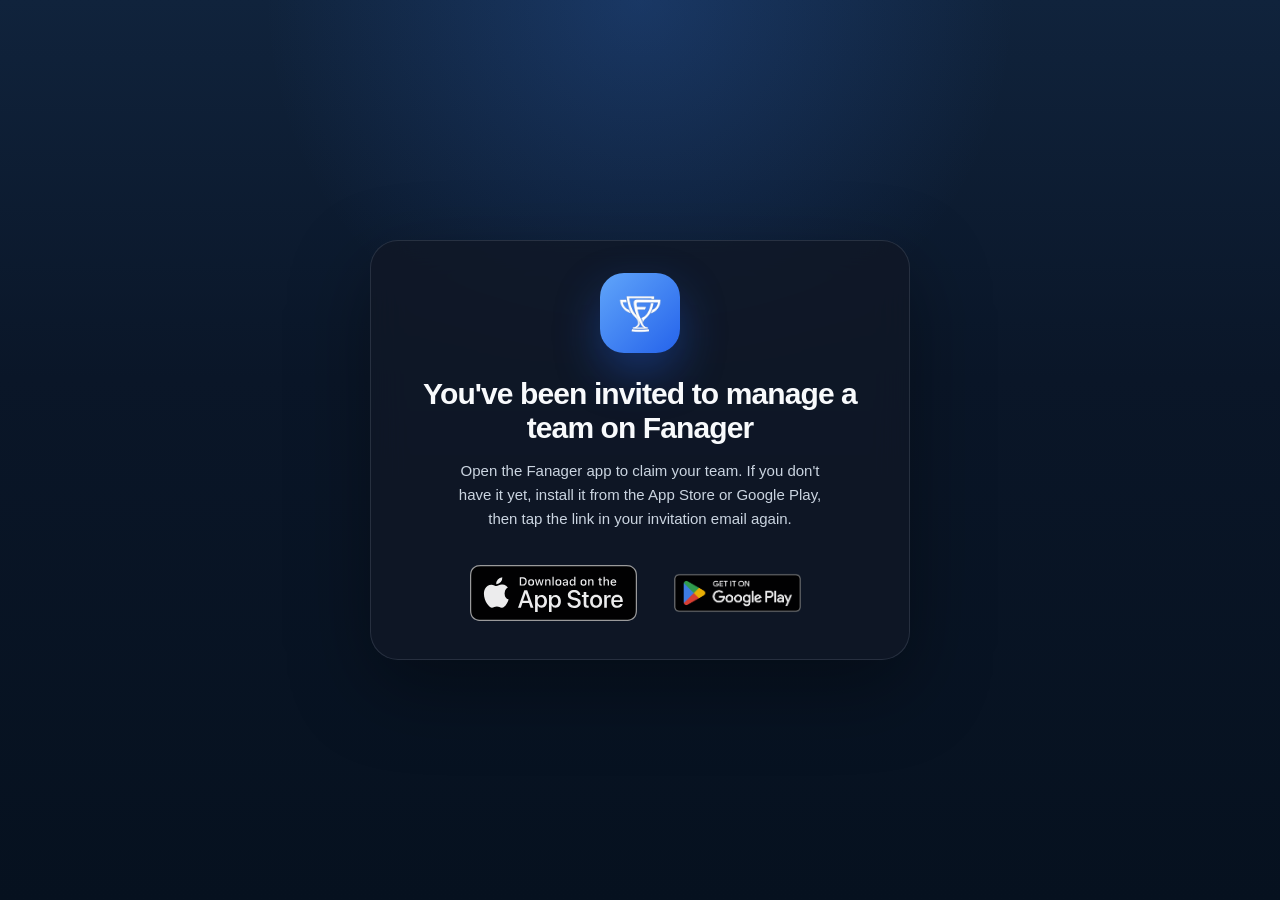
<file: claim.html>
<!DOCTYPE html>
<html lang="en">
<head>
  <meta charset="UTF-8">
  <meta name="viewport" content="width=device-width, initial-scale=1.0">
  <meta name="robots" content="noindex">
  <title>Claim your team — Fanager</title>

  <style>
    :root {
      --bg: #0a1628;
      --panel: rgba(17, 24, 39, 0.82);
      --panel-border: rgba(148, 163, 184, 0.18);
      --text: #f8fafc;
      --muted: #94a3b8;
      --accent: #3b82f6;
      --accent-strong: #2563eb;
      --shadow: 0 28px 80px rgba(0, 0, 0, 0.35);
    }

    * {
      box-sizing: border-box;
      margin: 0;
      padding: 0;
    }

    body {
      font-family: -apple-system, BlinkMacSystemFont, 'Segoe UI', Roboto, sans-serif;
      background:
        radial-gradient(circle at top, rgba(59, 130, 246, 0.22), transparent 34%),
        linear-gradient(180deg, #10233c 0%, var(--bg) 42%, #06111f 100%);
      color: var(--text);
      min-height: 100vh;
      display: flex;
      align-items: center;
      justify-content: center;
      padding: 24px;
      text-align: center;
    }

    .shell {
      width: min(100%, 540px);
      background: var(--panel);
      border: 1px solid var(--panel-border);
      border-radius: 28px;
      box-shadow: var(--shadow);
      backdrop-filter: blur(18px);
      padding: 32px 24px;
    }

    .landing {
      display: flex;
      flex-direction: column;
      align-items: center;
    }

    .logo {
      width: 80px;
      height: 80px;
      border-radius: 24px;
      display: flex;
      align-items: center;
      justify-content: center;
      margin-bottom: 24px;
      background: linear-gradient(135deg, #60a5fa 0%, #2563eb 100%);
      box-shadow: 0 20px 45px rgba(37, 99, 235, 0.35);
      padding: 14px;
    }

    .logo img {
      display: block;
      width: 100%;
      height: 100%;
      object-fit: contain;
    }

    h1 {
      font-size: clamp(24px, 3.6vw, 30px);
      font-weight: 800;
      letter-spacing: -0.03em;
      margin-bottom: 14px;
    }

    .subtitle {
      color: #cbd5e1;
      font-size: 15px;
      line-height: 1.6;
      margin-bottom: 28px;
      max-width: 380px;
    }

    .store-buttons {
      display: flex;
      flex-wrap: wrap;
      justify-content: center;
      align-items: center;
      gap: 16px;
      width: 100%;
    }

    .store-badge {
      display: inline-flex;
      align-items: center;
      justify-content: center;
      border-radius: 18px;
      padding: 6px;
      transition: transform 0.2s ease, box-shadow 0.2s ease, opacity 0.2s ease, background 0.2s ease;
      opacity: 0.92;
    }

    .store-badge:hover {
      transform: translateY(-1px);
      opacity: 1;
    }

    .store-badge img {
      display: block;
      height: 56px;
      width: auto;
    }

    @media (max-width: 640px) {
      body {
        padding: 16px;
      }

      .shell {
        padding: 28px 20px;
      }

      .store-buttons {
        flex-direction: column;
        gap: 14px;
      }

      .store-badge img {
        height: 54px;
      }
    }
  </style>
</head>
<body>
  <div class="shell">
    <main class="landing">
      <div class="logo" aria-hidden="true">
        <img src="/images/branding/fanager-mark-white.png" alt="">
      </div>
      <h1>You've been invited to manage a team on Fanager</h1>
      <p class="subtitle">
        Open the Fanager app to claim your team. If you don't have it yet,
        install it from the App Store or Google Play, then tap the link in
        your invitation email again.
      </p>

      <div class="store-buttons">
        <a class="store-badge" href="https://apps.apple.com/app/fanager/id6759442301">
          <img src="/images/badges/app-store-badge.svg" alt="Download on the App Store">
        </a>
        <a class="store-badge" href="https://play.google.com/store/apps/details?id=com.leaguemgr.league_mgr_app">
          <img src="/images/badges/google-play-badge.png" alt="Get it on Google Play">
        </a>
      </div>
    </main>
  </div>
</body>
</html>
</file>
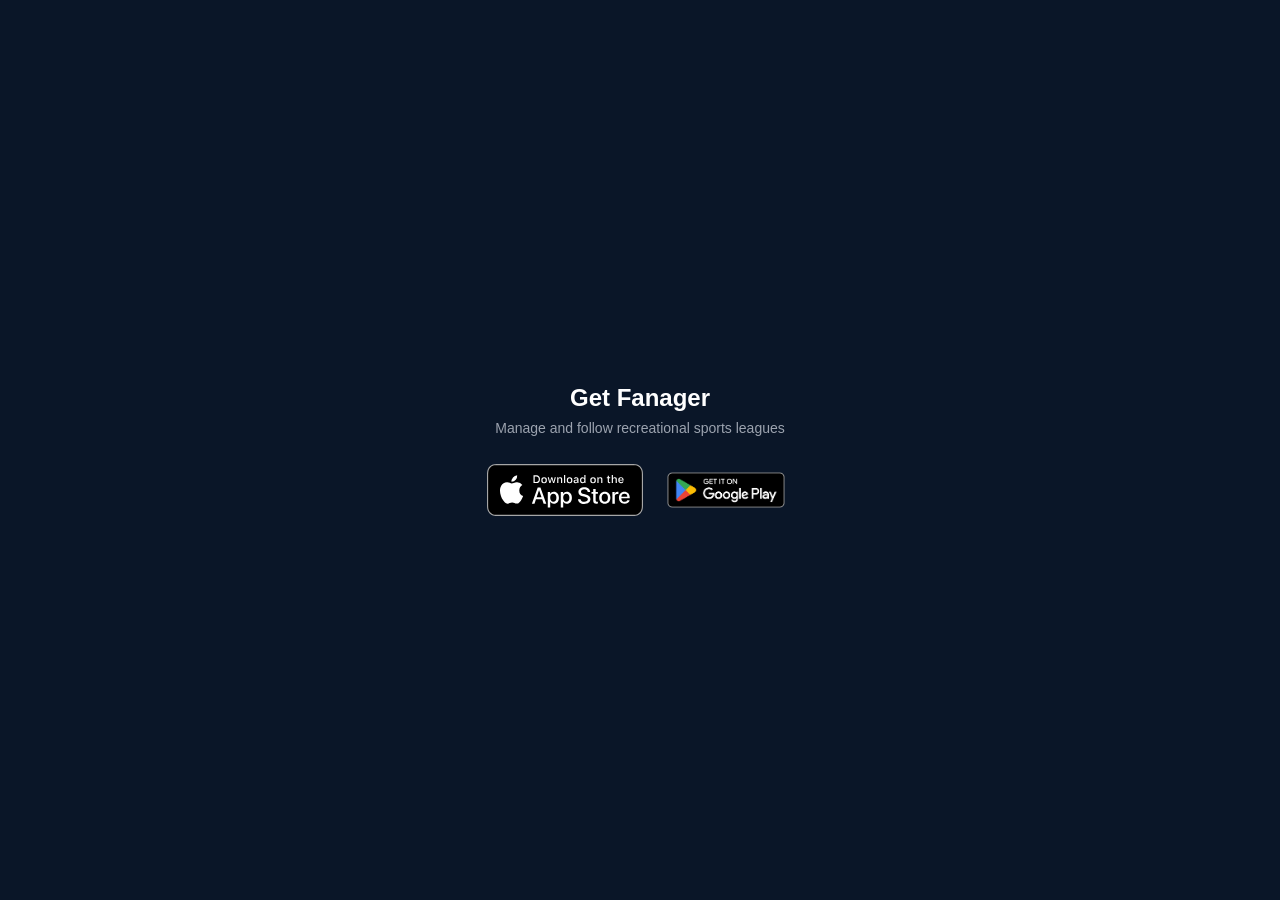
<file: get.html>
<!DOCTYPE html>
<html lang="en">
<head>
  <meta charset="UTF-8">
  <meta name="viewport" content="width=device-width, initial-scale=1.0">
  <meta name="robots" content="noindex">
  <title>Get Fanager</title>
  <style>
    body {
      margin: 0; min-height: 100vh; display: flex; align-items: center; justify-content: center;
      background: #0A1628; color: #fff;
      font-family: -apple-system, BlinkMacSystemFont, 'Segoe UI', Roboto, sans-serif;
      text-align: center;
    }
    main { padding: 32px 24px; }
    h1 { font-size: 24px; margin: 0 0 8px; }
    .subtitle { color: #9CA3AF; font-size: 14px; margin: 0 0 28px; }
    .store-buttons { display: flex; gap: 16px; justify-content: center; align-items: center; flex-wrap: wrap; }
    .store-badge img { height: 52px; display: block; }
  </style>
</head>
<body>
  <main>
    <h1>Get Fanager</h1>
    <p class="subtitle">Manage and follow recreational sports leagues</p>
    <div class="store-buttons">
      <a id="ios-store" class="store-badge" href="https://apps.apple.com/app/fanager/id6759442301">
        <img src="/images/badges/app-store-badge.svg" alt="Download on the App Store">
      </a>
      <a id="android-store" class="store-badge" href="https://play.google.com/store/apps/details?id=com.leaguemgr.league_mgr_app">
        <img src="/images/badges/google-play-badge.png" alt="Get it on Google Play">
      </a>
    </div>
  </main>
  <script>
    (function () {
      var iosStoreUrl = 'https://apps.apple.com/app/fanager/id6759442301';
      var androidStoreUrl =
        'https://play.google.com/store/apps/details?id=com.leaguemgr.league_mgr_app';

      // Banner QR short codes -> analytics template names. The QR encodes
      // /get?c=<code> to keep the QR at version 3-M; this page expands the
      // code into Play Console UTM attribution. Unknown/missing codes omit
      // the referrer. iOS attribution is intentionally dropped (App Store
      // URLs discard query params; Apple ct/pt campaigns are out of scope).
      var templateMap = {
        lp: 'league_promo',
        fs: 'final_score',
        ss: 'game_week',
        st: 'standings',
        sk: 'season_kickoff'
      };
      var code = new URLSearchParams(window.location.search).get('c');
      // hasOwnProperty guard: bare templateMap[code] would hit the
      // prototype chain for inputs like ?c=constructor.
      var template = Object.prototype.hasOwnProperty.call(templateMap, code)
        ? templateMap[code]
        : null;
      if (template) {
        androidStoreUrl += '&referrer=' +
          encodeURIComponent('utm_source=banner&utm_content=' + template);
      }
      document.getElementById('android-store').href = androidStoreUrl;

      // iPadOS Safari sends a desktop (Macintosh) UA by default, so iPads
      // land on this badge page instead of auto-redirecting. Accepted.
      var ua = navigator.userAgent || '';
      if (/iPhone|iPad|iPod/i.test(ua)) {
        window.location.replace(iosStoreUrl);
      } else if (/Android/i.test(ua)) {
        window.location.replace(androidStoreUrl);
      }
    })();
  </script>
</body>
</html>
</file>
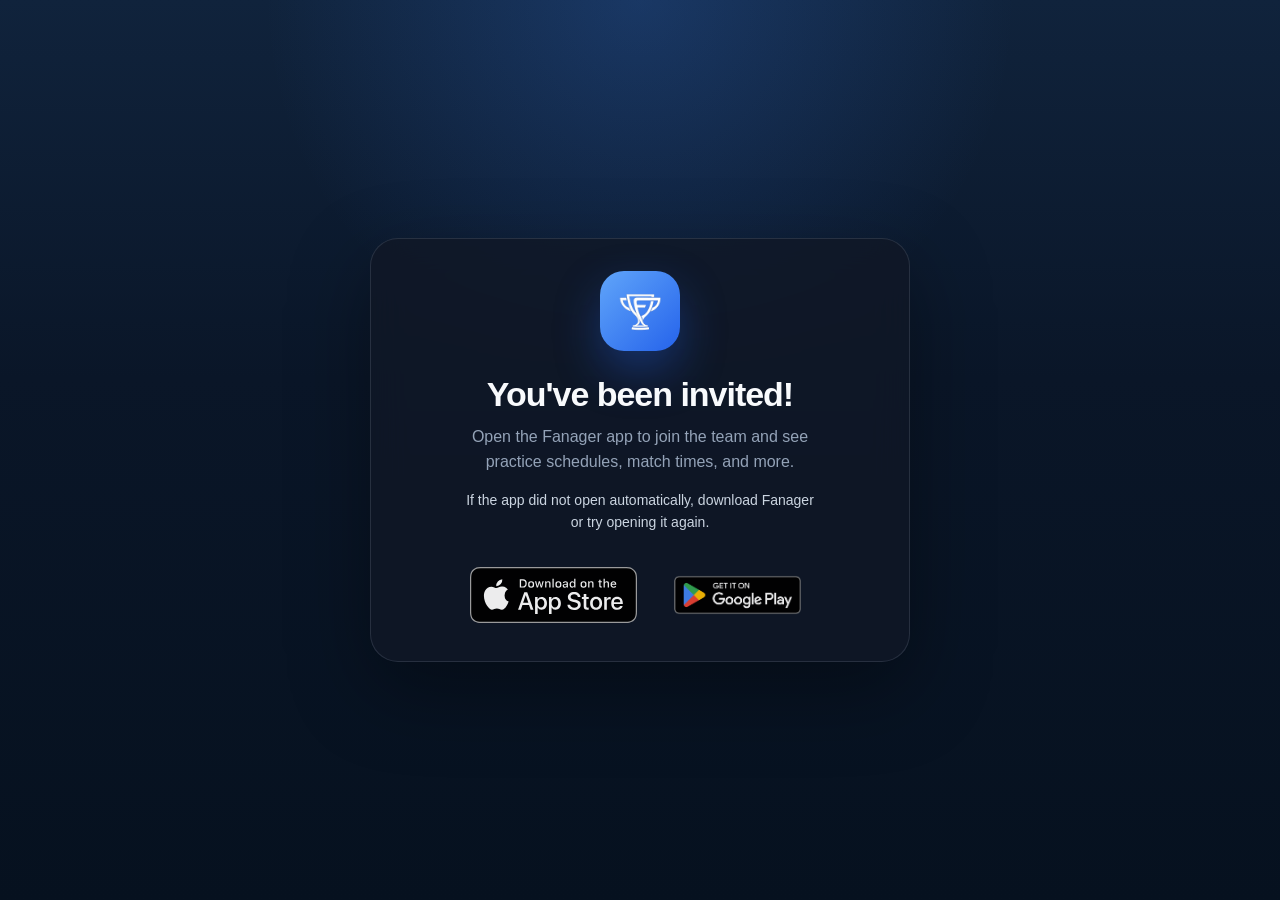
<file: join-community.html>
<!DOCTYPE html>
<html lang="en">
<head>
  <meta charset="UTF-8">
  <meta name="viewport" content="width=device-width, initial-scale=1.0">
  <title>Join Team — Fanager</title>
  <meta name="robots" content="noindex, nofollow" />
  <!-- iOS smart banner: shows an "OPEN" affordance in mobile Safari when the
       app is installed. Belt-and-braces with the Universal Link config in
       /.well-known/apple-app-site-association (paths includes /c/*). Set at
       page level so app-argument carries the full URL into the app. -->
  <meta id="smart-app-banner" name="apple-itunes-app" content="app-id=6759442301">

  <style>
    :root {
      --bg: #0a1628;
      --panel: rgba(17, 24, 39, 0.82);
      --panel-border: rgba(148, 163, 184, 0.18);
      --text: #f8fafc;
      --muted: #94a3b8;
      --accent: #3b82f6;
      --accent-strong: #2563eb;
      --shadow: 0 28px 80px rgba(0, 0, 0, 0.35);
    }

    * {
      box-sizing: border-box;
      margin: 0;
      padding: 0;
    }

    body {
      font-family: -apple-system, BlinkMacSystemFont, 'Segoe UI', Roboto, sans-serif;
      background:
        radial-gradient(circle at top, rgba(59, 130, 246, 0.22), transparent 34%),
        linear-gradient(180deg, #10233c 0%, var(--bg) 42%, #06111f 100%);
      color: var(--text);
      min-height: 100vh;
      display: flex;
      align-items: center;
      justify-content: center;
      padding: 24px;
      text-align: center;
    }

    .shell {
      width: min(100%, 540px);
      background: var(--panel);
      border: 1px solid var(--panel-border);
      border-radius: 28px;
      box-shadow: var(--shadow);
      backdrop-filter: blur(18px);
      padding: 32px 24px;
    }

    .loading-state {
      display: flex;
      flex-direction: column;
      align-items: center;
      gap: 18px;
    }

    .spinner {
      width: 42px;
      height: 42px;
      border-radius: 999px;
      border: 3px solid rgba(148, 163, 184, 0.25);
      border-top-color: var(--accent);
      animation: spin 0.8s linear infinite;
    }

    .loading-title {
      font-size: 22px;
      font-weight: 700;
      letter-spacing: -0.02em;
    }

    .loading-copy {
      color: var(--muted);
      font-size: 15px;
      line-height: 1.5;
      max-width: 320px;
    }

    .landing {
      display: flex;
      flex-direction: column;
      align-items: center;
    }

    .logo {
      width: 80px;
      height: 80px;
      border-radius: 24px;
      display: flex;
      align-items: center;
      justify-content: center;
      margin-bottom: 24px;
      background: linear-gradient(135deg, #60a5fa 0%, #2563eb 100%);
      box-shadow: 0 20px 45px rgba(37, 99, 235, 0.35);
      padding: 14px;
    }

    .logo img {
      display: block;
      width: 100%;
      height: 100%;
      object-fit: contain;
    }

    h1 {
      font-size: clamp(28px, 4vw, 34px);
      font-weight: 800;
      letter-spacing: -0.03em;
      margin-bottom: 10px;
    }

    .subtitle {
      color: var(--muted);
      font-size: 16px;
      line-height: 1.6;
      margin-bottom: 14px;
      max-width: 360px;
    }

    .helper-copy {
      color: #cbd5e1;
      font-size: 14px;
      line-height: 1.6;
      margin-bottom: 28px;
      max-width: 360px;
    }

    .open-app-btn {
      display: inline-flex;
      align-items: center;
      justify-content: center;
      min-width: 200px;
      margin-bottom: 24px;
      border-radius: 999px;
      padding: 14px 22px;
      background: linear-gradient(180deg, var(--accent) 0%, var(--accent-strong) 100%);
      color: #fff;
      font-size: 15px;
      font-weight: 700;
      text-decoration: none;
      box-shadow: 0 16px 28px rgba(37, 99, 235, 0.28);
      transition: transform 0.2s ease, box-shadow 0.2s ease;
    }

    .open-app-btn:hover {
      transform: translateY(-1px);
      box-shadow: 0 18px 32px rgba(37, 99, 235, 0.32);
    }

    .store-buttons {
      display: flex;
      flex-wrap: wrap;
      justify-content: center;
      align-items: center;
      gap: 16px;
      width: 100%;
    }

    .store-badge {
      display: inline-flex;
      align-items: center;
      justify-content: center;
      border-radius: 18px;
      padding: 6px;
      transition: transform 0.2s ease, box-shadow 0.2s ease, opacity 0.2s ease, background 0.2s ease;
      opacity: 0.92;
    }

    .store-badge img {
      display: block;
      height: 56px;
      width: auto;
    }

    .store-badge--primary {
      background: rgba(59, 130, 246, 0.14);
      box-shadow: 0 18px 32px rgba(37, 99, 235, 0.22);
      opacity: 1;
      transform: translateY(-1px) scale(1.02);
    }

    .store-badge--secondary {
      opacity: 0.74;
    }

    .team-logo-override {
      width: 100%;
      height: 100%;
      border-radius: 16px;
      object-fit: cover;
    }

    .copy-link-btn {
      display: inline-flex;
      align-items: center;
      justify-content: center;
      gap: 8px;
      min-width: 200px;
      margin-top: 12px;
      border: 1px solid rgba(148, 163, 184, 0.35);
      border-radius: 999px;
      padding: 12px 22px;
      background: transparent;
      color: var(--text);
      font-size: 14px;
      font-weight: 600;
      cursor: pointer;
      font-family: inherit;
    }

    .copy-link-btn:hover {
      background: rgba(148, 163, 184, 0.08);
    }

    .copy-link-btn--copied {
      border-color: #22c55e;
      color: #22c55e;
    }

    .in-app-browser-warning {
      margin: 20px auto 0;
      padding: 14px 16px;
      max-width: 360px;
      border-radius: 14px;
      background: rgba(245, 158, 11, 0.12);
      border: 1px solid rgba(245, 158, 11, 0.32);
      color: #fcd34d;
      font-size: 13px;
      line-height: 1.5;
      text-align: left;
    }

    .in-app-browser-warning strong {
      color: #fde68a;
    }

    [hidden] {
      display: none !important;
    }

    @keyframes spin {
      to {
        transform: rotate(360deg);
      }
    }

    @media (max-width: 640px) {
      body {
        padding: 16px;
      }

      .shell {
        padding: 28px 20px;
      }

      .store-buttons {
        flex-direction: column;
        gap: 14px;
      }

      .store-badge img {
        height: 54px;
      }

      .store-badge--primary {
        order: -1;
      }
    }
  </style>
</head>
<body>
  <div class="shell" id="shell">
    <section class="loading-state" id="loading-state">
      <div class="spinner" aria-hidden="true"></div>
      <p class="loading-title">Opening Fanager...</p>
      <p class="loading-copy">If the app does not open, download it below.</p>
    </section>

    <main class="landing" id="landing-shell" hidden>
      <div class="logo" aria-hidden="true">
        <img id="brand-logo" src="/images/branding/fanager-mark-white.png" alt="">
      </div>
      <h1 id="invite-title">You've been invited!</h1>
      <p class="subtitle" id="invite-subtitle">Open the Fanager app to join the team and see practice schedules, match times, and more.</p>
      <p class="helper-copy">If the app did not open automatically, download Fanager or try opening it again.</p>

      <a id="open-app" class="open-app-btn" href="#" hidden>Open in App</a>

      <div class="store-buttons">
        <a id="ios-store" class="store-badge" href="#">
          <img src="/images/badges/app-store-badge.svg" alt="Download on the App Store">
        </a>
        <a id="android-store" class="store-badge" href="#">
          <img src="/images/badges/google-play-badge.png" alt="Get it on Google Play">
        </a>
      </div>

      <button id="copy-link-btn" class="copy-link-btn" type="button" hidden>
        <svg width="14" height="14" viewBox="0 0 24 24" fill="none" stroke="currentColor" stroke-width="2" stroke-linecap="round" stroke-linejoin="round" aria-hidden="true"><path d="M10 13a5 5 0 0 0 7.54.54l3-3a5 5 0 0 0-7.07-7.07l-1.72 1.71"/><path d="M14 11a5 5 0 0 0-7.54-.54l-3 3a5 5 0 0 0 7.07 7.07l1.71-1.71"/></svg>
        <span id="copy-link-label">Copy invite link</span>
      </button>

      <div id="in-app-warning" class="in-app-browser-warning" hidden>
        <strong>Universal Links don't open from in-app browsers.</strong>
        Tap the menu (•••) and choose <strong>Open in Safari</strong> or <strong>Open in Chrome</strong>, or copy the link above.
      </div>
    </main>

    <main class="landing" id="invalid-shell" hidden>
      <div class="logo" aria-hidden="true">
        <img src="/images/branding/fanager-mark-white.png" alt="">
      </div>
      <h1>Invite no longer valid</h1>
      <p class="subtitle">This invite link has expired or doesn't exist. Ask the team manager to share a fresh invite.</p>

      <div class="store-buttons">
        <a id="ios-store-invalid" class="store-badge" href="https://apps.apple.com/app/fanager/id6759442301">
          <img src="/images/badges/app-store-badge.svg" alt="Download on the App Store">
        </a>
        <a id="android-store-invalid" class="store-badge" href="https://play.google.com/store/apps/details?id=com.leaguemgr.league_mgr_app">
          <img src="/images/badges/google-play-badge.png" alt="Get it on Google Play">
        </a>
      </div>
    </main>
  </div>

  <script>
    // Prod API origin (same as verify-email.html / reset-password.html).
    var API_URL = 'https://league-hq-api-802921464084.us-west1.run.app/league-manager';

    window.addEventListener('DOMContentLoaded', function() {
      var path = window.location.pathname; // e.g. /c/abc123
      var pathMatch = path.match(/^\/c\/([^\/?#]+)/);
      var code = pathMatch ? pathMatch[1] : null;
      var fullUrl = window.location.origin + path;

      var iosStoreUrl = 'https://apps.apple.com/app/fanager/id6759442301';
      var androidStoreUrl =
        'https://play.google.com/store/apps/details?id=com.leaguemgr.league_mgr_app&referrer=' +
        encodeURIComponent('path=' + path);

      // App-open URL is platform-specific.
      //
      // iOS: leaguehq:// is registered in the app's Info.plist with host=open
      //      so deep_link_handler routes /c/<code> to JoinTeamPage.
      //
      // Android: the leaguehq:// scheme is NOT registered for host=open in
      //      AndroidManifest.xml (only leaguehq://login-callback is). So a
      //      tap on a leaguehq:// URL does nothing on Android. Instead use
      //      a Chrome-recognized intent:// URL that targets the app by
      //      package name and carries the original https://fanager.app/c/...
      //      URI. If the app isn't installed, Chrome falls back to the
      //      Play Store via S.browser_fallback_url. This works even when
      //      App Link verification has failed (cert mismatch, user picked
      //      "open in browser", etc.) — none of which the website can fix.
      var iosAppUrl = 'leaguehq://open?path=' + encodeURIComponent(path);
      var androidAppUrl =
        'intent://fanager.app' + path +
        '#Intent;scheme=https;package=com.leaguemgr.league_mgr_app' +
        ';S.browser_fallback_url=' + encodeURIComponent(androidStoreUrl) +
        ';end';
      var appOpenUrl = /Android/i.test(navigator.userAgent || '') ? androidAppUrl : iosAppUrl;
      var fallbackDelayMs = 1200;

      var loadingState = document.getElementById('loading-state');
      var landingShell = document.getElementById('landing-shell');
      var invalidShell = document.getElementById('invalid-shell');
      var openAppButton = document.getElementById('open-app');
      var iosStoreButton = document.getElementById('ios-store');
      var androidStoreButton = document.getElementById('android-store');
      var inviteTitle = document.getElementById('invite-title');
      var inviteSubtitle = document.getElementById('invite-subtitle');
      var brandLogo = document.getElementById('brand-logo');
      var copyLinkButton = document.getElementById('copy-link-btn');
      var copyLinkLabel = document.getElementById('copy-link-label');
      var inAppWarning = document.getElementById('in-app-warning');
      var smartBanner = document.getElementById('smart-app-banner');

      var ua = navigator.userAgent || '';
      var isIOS = /iPhone|iPad|iPod/i.test(ua);
      var isAndroid = /Android/i.test(ua);
      var isMobile = isIOS || isAndroid;
      // In-app browsers (Instagram, FB, FB Messenger, Snapchat, Twitter/X,
      // LinkedIn, Line, TikTok). These never fire Universal Links / App
      // Links — the user must explicitly open the URL in Safari / Chrome.
      var isInAppBrowser = /FBAN|FBAV|FB_IAB|Instagram|Snapchat|TwitterAndroid|Twitter for iPhone|LinkedInApp|Line\//i.test(ua);

      var didBackground = false;
      var didRevealFallback = false;
      var attemptStartedAt = Date.now();

      openAppButton.href = appOpenUrl;
      iosStoreButton.href = iosStoreUrl;
      androidStoreButton.href = androidStoreUrl;

      // Wire the iOS smart banner with the deep-link argument so a Safari
      // user can tap "OPEN" → app receives the same URL via Universal Link.
      if (smartBanner) {
        smartBanner.setAttribute('content', 'app-id=6759442301, app-argument=' + fullUrl);
      }

      function setBadgePriority() {
        iosStoreButton.classList.remove('store-badge--primary', 'store-badge--secondary');
        androidStoreButton.classList.remove('store-badge--primary', 'store-badge--secondary');

        if (isIOS) {
          iosStoreButton.classList.add('store-badge--primary');
          androidStoreButton.classList.add('store-badge--secondary');
          return;
        }

        if (isAndroid) {
          androidStoreButton.classList.add('store-badge--primary');
          iosStoreButton.classList.add('store-badge--secondary');
        }
      }

      function showInvalidState() {
        loadingState.hidden = true;
        landingShell.hidden = true;
        invalidShell.hidden = false;
      }

      function applyPreview(preview) {
        if (preview && preview.teamName) {
          inviteTitle.textContent = "You've been invited to " + preview.teamName;
          if (preview.leagueName) {
            inviteSubtitle.textContent = 'Join in ' + preview.leagueName + ' to see practices, match times, and team updates.';
          } else {
            inviteSubtitle.textContent = 'Open Fanager to join the team and see practices, match times, and updates.';
          }
        }
        if (preview && preview.teamLogo) {
          // Swap the gradient mark for the team's logo image.
          brandLogo.src = preview.teamLogo;
          brandLogo.alt = preview.teamName || '';
          brandLogo.classList.add('team-logo-override');
        }
      }

      function fetchPreview() {
        if (!code) {
          return Promise.resolve(null);
        }
        return fetch(API_URL + '/teams/join/' + encodeURIComponent(code) + '/preview', {
          method: 'GET',
          headers: { 'Accept': 'application/json' },
          credentials: 'omit'
        }).then(function(resp) {
          if (resp.status === 404) {
            return { __invalid: true };
          }
          if (!resp.ok) {
            // Soft-fail on 5xx — keep the generic "You've been invited"
            // landing rather than turning a backend hiccup into a dead end.
            return null;
          }
          return resp.json();
        }).catch(function() {
          // Network / CORS error → soft-fail.
          return null;
        });
      }

      function revealFallback() {
        if (didRevealFallback) {
          return;
        }

        didRevealFallback = true;
        loadingState.hidden = true;
        landingShell.hidden = false;

        if (isMobile) {
          openAppButton.hidden = false;
        }
        if (isInAppBrowser) {
          inAppWarning.hidden = false;
          copyLinkButton.hidden = false;
        }
      }

      function revealFallbackAfterReturn() {
        if (didRevealFallback) {
          return;
        }

        if (Date.now() - attemptStartedAt >= fallbackDelayMs) {
          revealFallback();
        }
      }

      copyLinkButton.addEventListener('click', function() {
        if (!navigator.clipboard || !navigator.clipboard.writeText) {
          // Older in-app browsers (Snapchat especially) lack the Clipboard
          // API; fall back to a hidden textarea.
          var ta = document.createElement('textarea');
          ta.value = fullUrl;
          ta.style.position = 'fixed';
          ta.style.opacity = '0';
          document.body.appendChild(ta);
          ta.select();
          try { document.execCommand('copy'); } catch (e) { /* swallow */ }
          document.body.removeChild(ta);
        } else {
          navigator.clipboard.writeText(fullUrl);
        }
        copyLinkButton.classList.add('copy-link-btn--copied');
        copyLinkLabel.textContent = 'Link copied';
        window.setTimeout(function() {
          copyLinkButton.classList.remove('copy-link-btn--copied');
          copyLinkLabel.textContent = 'Copy invite link';
        }, 2200);
      });

      document.addEventListener('visibilitychange', function() {
        if (document.visibilityState === 'hidden') {
          didBackground = true;
          return;
        }

        revealFallbackAfterReturn();
      });

      window.addEventListener('pagehide', function() {
        didBackground = true;
      });

      window.addEventListener('focus', revealFallbackAfterReturn);

      setBadgePriority();

      // Kick off the preview fetch immediately, in parallel with the
      // app-open attempt. If the preview resolves to "invalid" we replace
      // the page state regardless of whether the app opened.
      var previewPromise = fetchPreview();
      previewPromise.then(function(data) {
        if (data && data.__invalid) {
          showInvalidState();
          return;
        }
        applyPreview(data);
      });

      if (isInAppBrowser) {
        // Universal Links never fire from in-app browsers. Skip the
        // app-open attempt entirely so the user immediately sees the
        // "open in Safari/Chrome" guidance + copy button.
        revealFallback();
        return;
      }

      if (!isMobile) {
        revealFallback();
        return;
      }

      window.location.href = appOpenUrl;
      window.setTimeout(function() {
        if (!didBackground) {
          revealFallback();
        }
      }, fallbackDelayMs);
    });
  </script>
</body>
</html>
</file>
